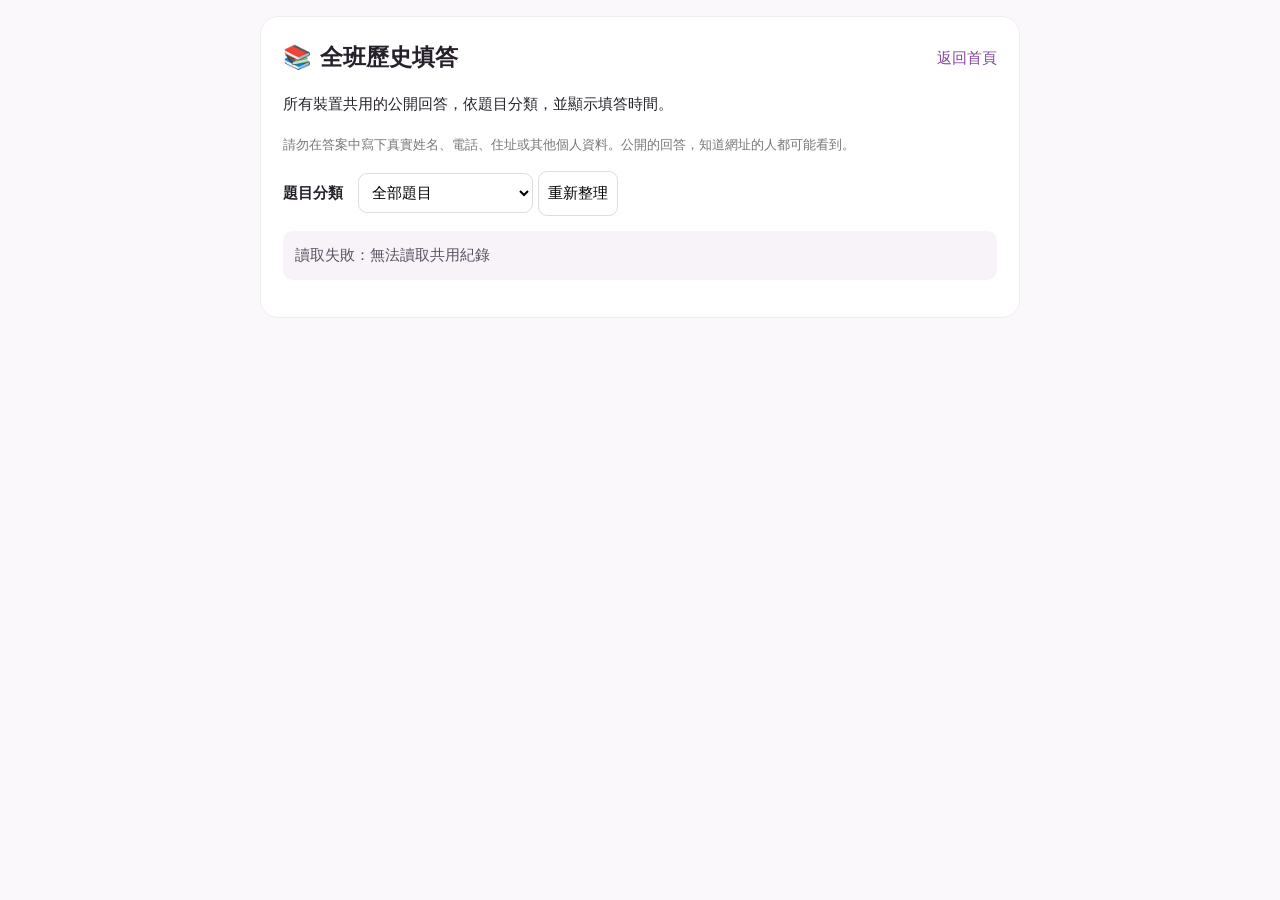
<file: class-history.html>
<!doctype html><html lang="zh-Hant"><head><meta charset="utf-8"><meta name="viewport" content="width=device-width,initial-scale=1"><title>全班歷史填答｜Friendship Lab</title><style>body{margin:0;background:#faf8fa;color:#25202a;font:15px/1.65 system-ui,-apple-system,"Noto Sans TC",sans-serif}main{box-sizing:border-box;max-width:760px;margin:16px auto;padding:22px;background:white;border:1px solid #eee;border-radius:18px}h1{margin:0;font-size:23px}a{color:#854699;text-decoration:none}header{display:flex;justify-content:space-between;align-items:center;gap:12px}#status{padding:12px;background:#f7f3f8;border-radius:10px;color:#5b5261}select,button{font:inherit;border:1px solid #ddd;background:white;padding:9px;border-radius:9px}.row{border-bottom:1px solid #eee;padding:14px 2px}.row p{margin:5px 0;white-space:pre-wrap;overflow-wrap:anywhere}.date{font-size:12px;color:#666}label{font-weight:600}small{color:#777}@media(max-width:600px){main{margin:0;border:0;border-radius:0;min-height:100dvh;padding:18px}}</style></head><body><main><header><h1>📚 全班歷史填答</h1><a href="./index.html">返回首頁</a></header><p>所有裝置共用的公開回答，依題目分類，並顯示填答時間。</p><p><small>請勿在答案中寫下真實姓名、電話、住址或其他個人資料。公開的回答，知道網址的人都可能看到。</small></p><label for="topic">題目分類　</label><select id="topic"><option value="">全部題目</option><option value="apps">最常使用的 App</option><option value="birthday">生日祝福</option><option value="conflictChoice">友情衝突：行為選擇</option><option value="rank">友情衝突：排序</option><option value="threadReply">Threads 回覆</option><option value="storyMessage">限動訊息</option><option value="care">關心朋友</option></select> <button id="refresh" type="button">重新整理</button><p id="status" role="status">準備讀取紀錄…</p><div id="results"></div></main><script src="./sheet-config.js"></script><script src="./sheet-client.js"></script><script>
(()=>{const $=s=>document.querySelector(s);async function load(){const root=$('#results');root.replaceChildren();if(!window.FriendshipSheet?.ready){$('#status').textContent='尚未連接共同儲存空間。管理員需先設定 Google 試算表 Web App 網址。';return}$('#status').textContent='正在讀取全班歷史填答…';try{const rows=await FriendshipSheet.read($('#topic').value);$('#status').textContent='目前顯示 '+rows.length+' 筆歷史紀錄（最近最多 300 筆）';if(!rows.length)$('#status').textContent='這個題目目前沒有公開回答';for(const r of rows){const el=document.createElement('article');el.className='row';const label=document.createElement('strong');label.textContent=FriendshipSheet.names[r.key]||r.key;const date=document.createElement('div');date.className='date';date.textContent=r.time?new Date(r.time).toLocaleString('zh-TW'):'時間未提供';const ans=document.createElement('p');ans.textContent=r.answer;el.append(label,date,ans);root.appendChild(el)}}catch(e){$('#status').textContent='讀取失敗：'+e.message}}$('#topic').onchange=load;$('#refresh').onclick=load;load()})();
</script></body></html>
</file>
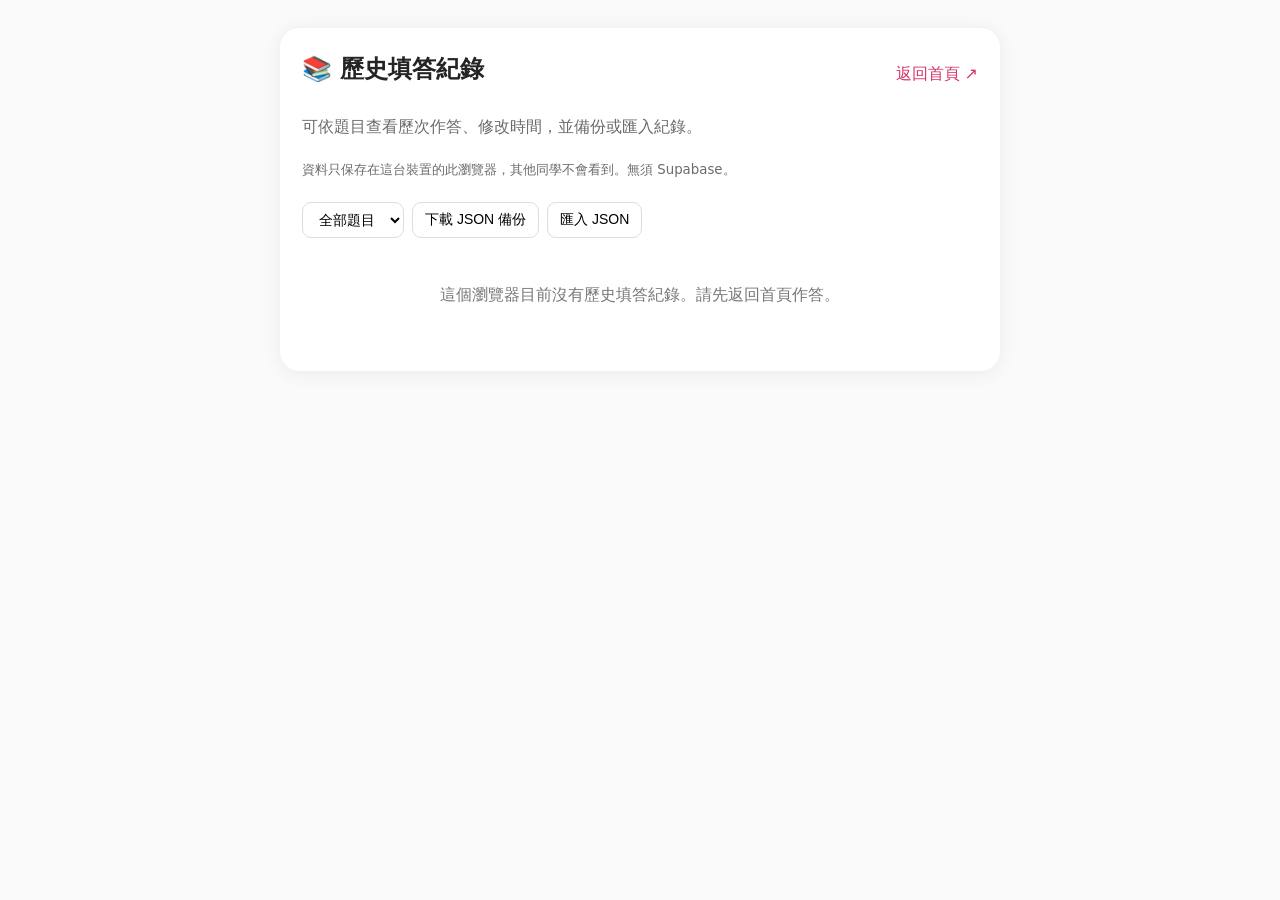
<file: history.html>
<!doctype html><html lang="zh-Hant"><head><meta charset="utf-8"><meta name="viewport" content="width=device-width,initial-scale=1"><title>歷史填答紀錄｜Friendship Lab</title><style>body{margin:0;background:#fafafa;color:#242424;font:16px/1.65 system-ui,-apple-system,"Noto Sans TC",sans-serif}main{box-sizing:border-box;max-width:720px;margin:28px auto;background:#fff;padding:22px;border-radius:20px;box-shadow:0 2px 20px #0001}h1{font-size:24px;margin:0 0 8px}header{display:flex;justify-content:space-between;gap:12px;align-items:center}a{color:#d33667;text-decoration:none}small,.sub{color:#6b6b6b}#toolbar{display:flex;gap:8px;flex-wrap:wrap;margin:20px 0}button,select{border:1px solid #ddd;border-radius:9px;padding:8px 12px;background:#fff;font-size:14px;cursor:pointer}button:focus-visible,a:focus-visible{outline:2px solid #c15}.entry{border-top:1px solid #eee;padding:15px 0}.date{font-size:12px;color:#888}.answer{white-space:pre-wrap;overflow-wrap:anywhere;margin-top:5px}#empty{color:#777;padding:24px;text-align:center}@media(max-width:600px){main{margin:0;border-radius:0;min-height:100dvh;padding:16px}}</style></head><body><main><header><h1>📚 歷史填答紀錄</h1><a href="./index.html">返回首頁 ↗</a></header><p class="sub">可依題目查看歷次作答、修改時間，並備份或匯入紀錄。</p><small>資料只保存在這台裝置的此瀏覽器，其他同學不會看到。無須 Supabase。</small><div id="toolbar"><select id="filter" aria-label="選擇題目"><option value="">全部題目</option></select><button id="export" type="button">下載 JSON 備份</button><button id="import" type="button">匯入 JSON</button><input id="file" type="file" accept=".json,application/json" hidden></div><div id="results" aria-live="polite"></div></main><script>
(()=>{'use strict';const key='friendship-lab-history-v1',answerKey='social-circle-v4';const labels={apps:'平常最常用什麼 App（前三名）',birthday:'生日祝福',conflictChoice:'友情衝突：行為選擇',rank:'友情衝突：嚴重程度排序',threadReply:'Threads 討論回覆',storyMessage:'限動訊息'};let data=[];const $=s=>document.querySelector(s);const norm=e=>({key:String(e.key||'其他題目'),value:e.value,time:e.time||e.at||'',source:e.source||''});try{const v=JSON.parse(localStorage.getItem(key)||'[]');if(Array.isArray(v))data=v.filter(x=>x&&typeof x==='object').map(norm)}catch(_){}if(!data.length){try{const v=JSON.parse(localStorage.getItem(answerKey)||'{}');for(const [k,val] of Object.entries(v))data.push({key:k,value:val,time:'',source:'已儲存答案'})}catch(_){}}const format=v=>{if(typeof v==='string')return v;try{return JSON.stringify(v,null,2)}catch(_){return String(v)}};function render(){const sel=$('#filter'),old=sel.value;sel.replaceChildren();let all=document.createElement('option');all.value='';all.textContent='全部題目';sel.appendChild(all);for(const k of [...new Set(data.map(x=>x.key))]){let el=document.createElement('option');el.value=k;el.textContent=labels[k]||k;sel.appendChild(el)}sel.value=old;const list=$('#results');list.replaceChildren();const filtered=data.filter(x=>!sel.value||x.key===sel.value).slice().reverse();if(!filtered.length){let p=document.createElement('p');p.id='empty';p.textContent='這個瀏覽器目前沒有歷史填答紀錄。請先返回首頁作答。';list.appendChild(p);return}for(const e of filtered){const div=document.createElement('article');div.className='entry';const name=document.createElement('strong');name.textContent=labels[e.key]||e.key;const when=document.createElement('div');when.className='date';when.textContent=e.time?new Date(e.time).toLocaleString('zh-TW'):'較早保存的填答（時間未知）';const ans=document.createElement('div');ans.className='answer';ans.textContent=format(e.value);div.append(name,when,ans);list.appendChild(div)}}$('#filter').onchange=render;$('#export').onclick=()=>{const u=URL.createObjectURL(new Blob([JSON.stringify(data,null,2)],{type:'application/json'}));const a=document.createElement('a');a.href=u;a.download='friendship-lab-history.json';a.click();setTimeout(()=>URL.revokeObjectURL(u),2000)};$('#import').onclick=()=>$('#file').click();$('#file').onchange=async ev=>{const f=ev.target.files[0];if(!f)return;try{let incoming=JSON.parse(await f.text());if(!Array.isArray(incoming))throw Error('檔案內容不是紀錄陣列');for(let e of incoming){if(e&&typeof e.key==='string')data.push(norm(e))}data=data.slice(-2500);localStorage.setItem(key,JSON.stringify(data));render();alert('已匯入歷史紀錄')}catch(err){alert('匯入失敗：'+err.message)}ev.target.value=''};render()})();
</script></body></html>
</file>
